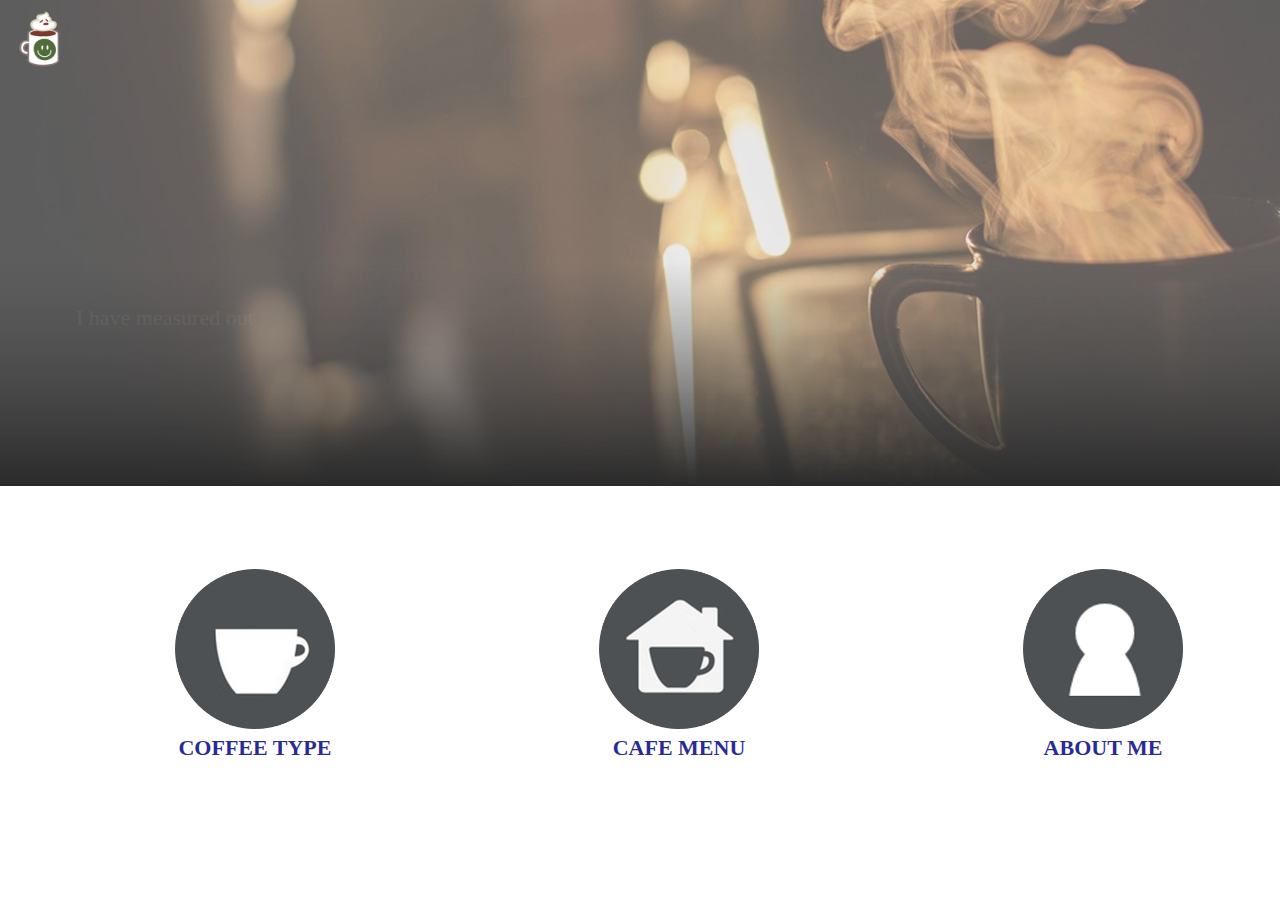
<file: index.html>
<!DOCTYPE html>
<html>
<head>
	<title>About Coffee</title>
</head>
<frameset rows="0,*" frameborder="0">
	<frame src="bgm.html" scrolling="no" marginwidth="0" marginheight="0" noresize="true">
	<frame src="main.html" marginwidth="0" marginheight="0" noresize="true">
</frameset>
</html>
</file>
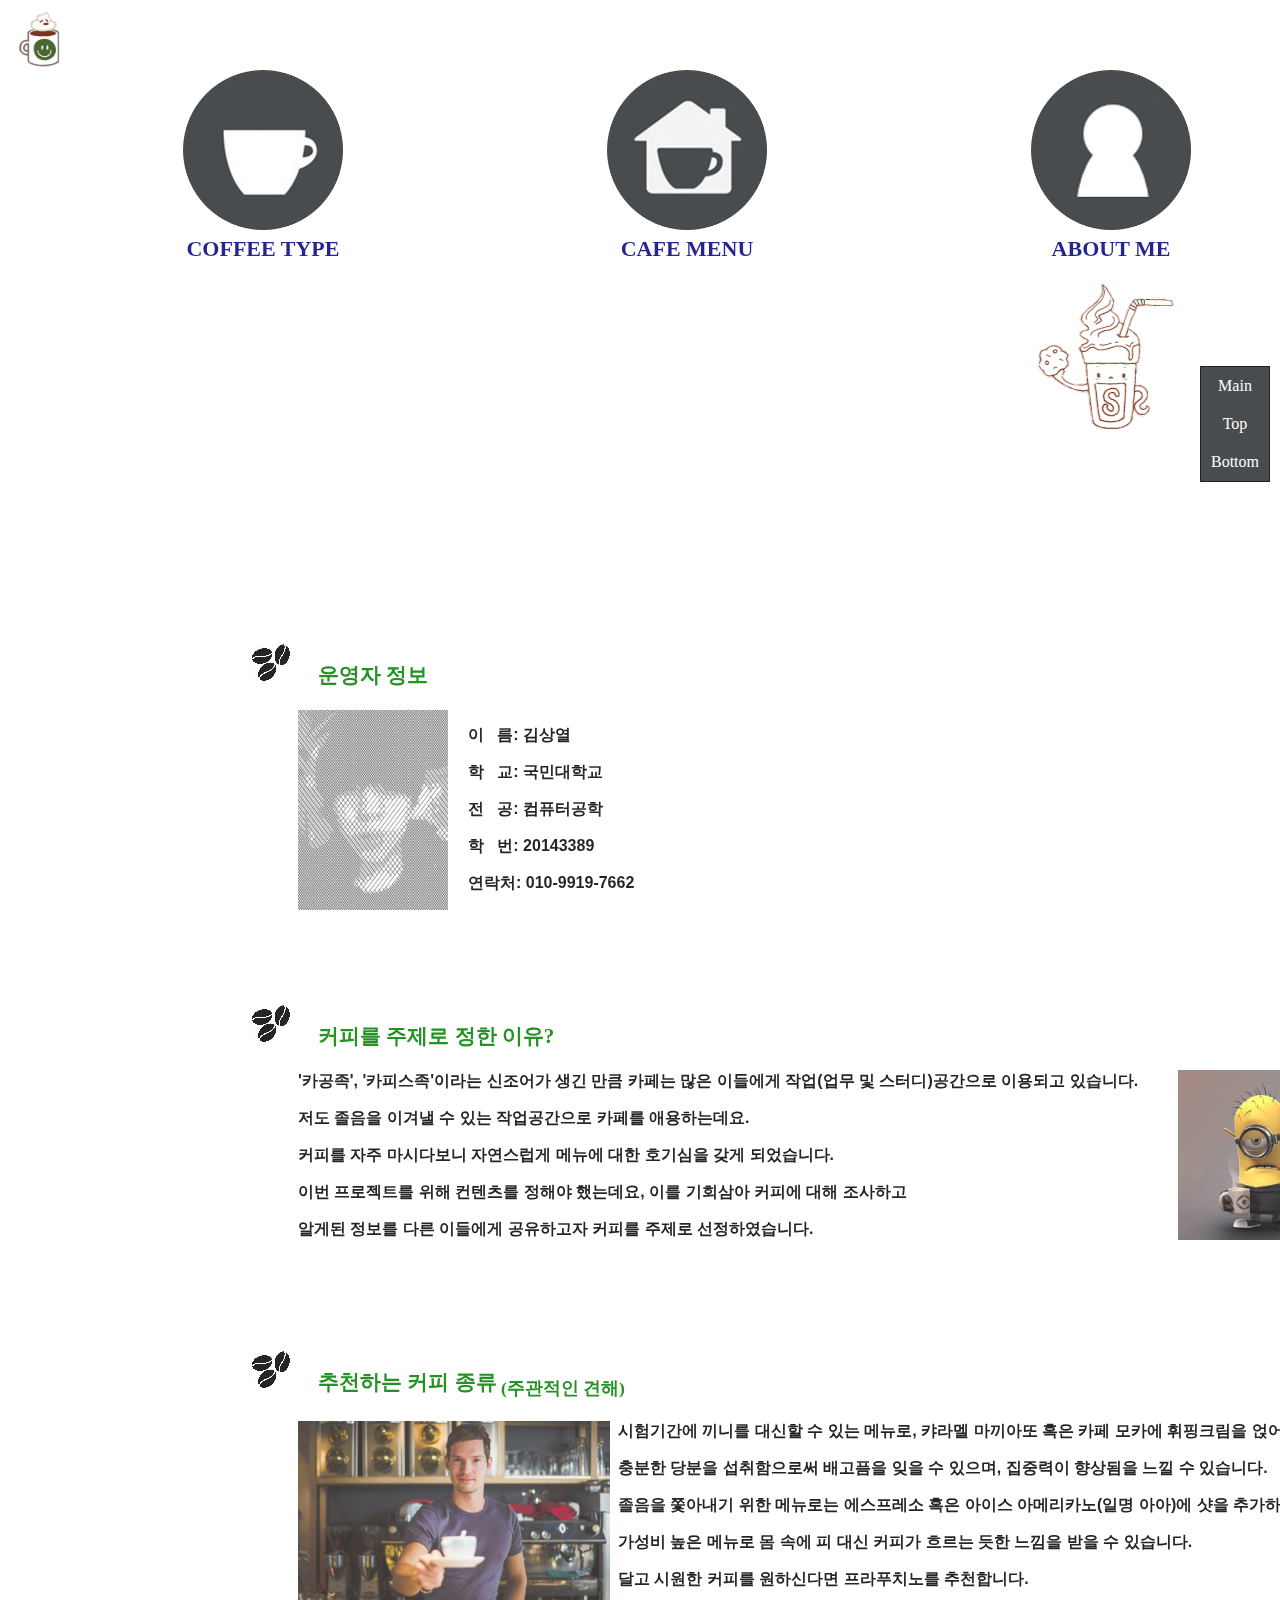
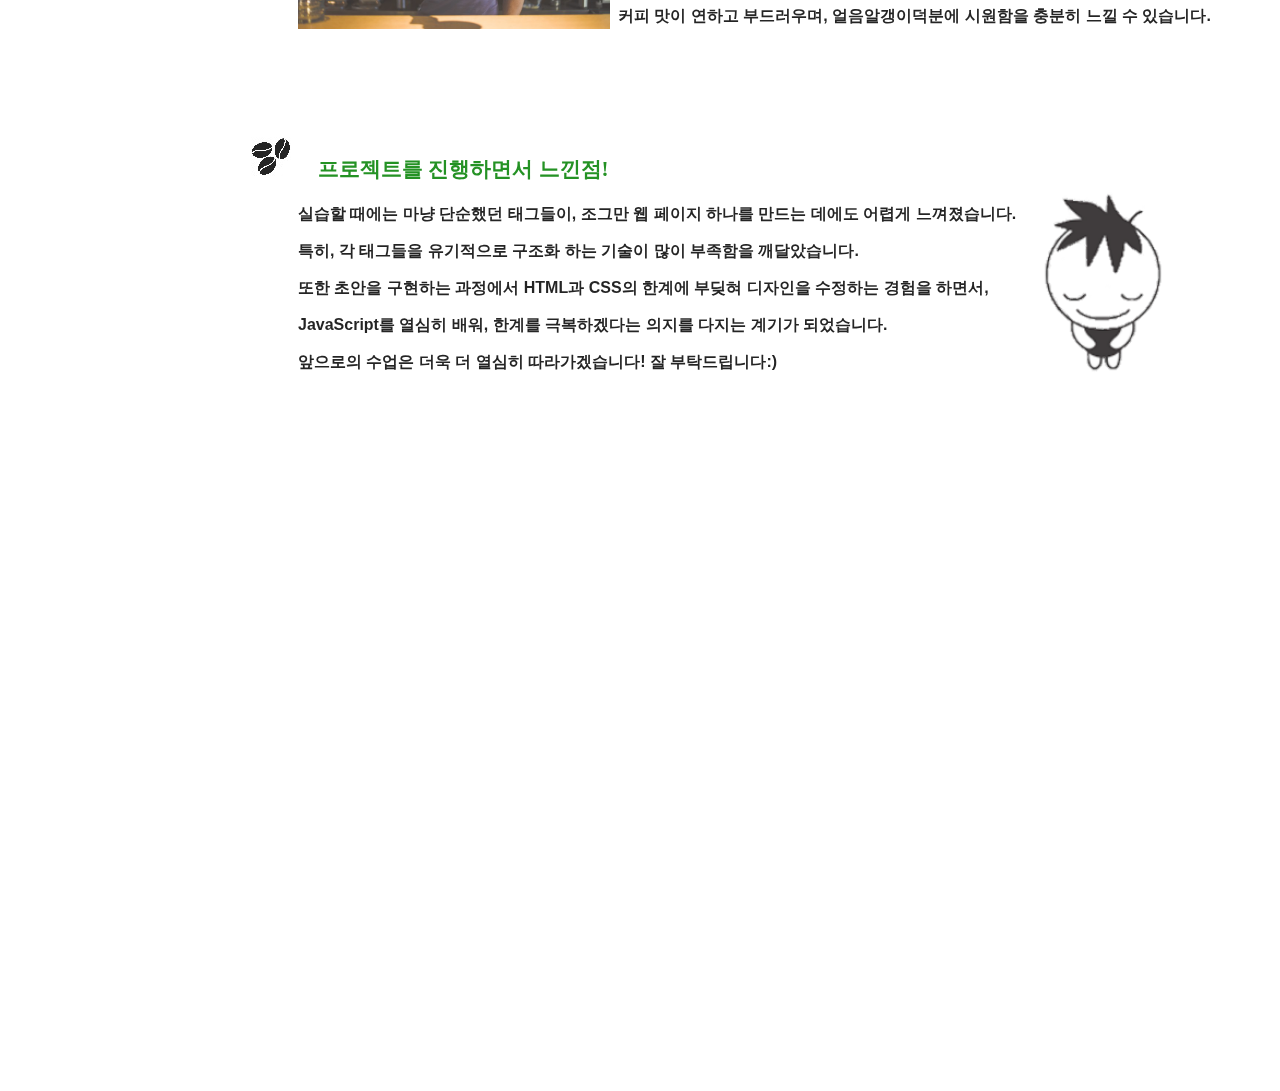
<file: about_Me.html>
<!DOCTYPE html>
<html>
<head>
	<link rel="stylesheet" type="text/css" href="about_me.css">
	<meta charset="utf-8">
	<title>ABOUT ME</title>
	<script type="text/javascript" src="https://code.jquery.com/jquery-2.2.3.min.js"></script>
</head>
<body>
	<nav id="navi">
		<center><ul>
			<li><a href="coffee_Type.html"><img id="icon-coffee" src="icon-coffee.png"><br>COFFEE TYPE</a></li>
			<li id="subNavi"><a><img id="icon-coffee_shop" src="icon-coffee_shop.png"><br>CAFE MENU</a>
				<ul>
					<li><a href="angel.html">Angel in us</a></li>
					<li><a href="hollys.html">Hollys</a></li>
					<li><a href="starbucks.html">Starbucks</a></li>
					<li><a href="pascucci.html">Pascucci</a></li>
					<li><a href="ediya.html">Ediya</a></li>
					<li><a href="bene.html">Cafe Bene</a></li>
					<li><a href="paikdabang.html">Paikdabang</a></li>
					<li><a href="toms.html">Tom N Toms</a></li>
					<li><a href="bean.html">Coffee Bean</a></li>
					<li><a href="twosome.html">A Twosome Place</a></li>
				</ul>
			</li>
			<li><a href="about_Me.html"><img id="icon-person" src="icon-person.png"><br>ABOUT ME</a></li>
		</ul></center>
	</nav>
	<marquee id="moving" style="position:relative;" behavior=alternate scrollamount=10><img src="moving.png"></marquee>
	<div id="about">
		<ul>
			<li><p>운영자 정보</p>
			<img src="myPhoto.jpg" style="width:150px">
				<div style="margin-top: -205px;margin-left: 170px; width: 180px" >
					<p>이&nbsp;&nbsp;&nbsp;름: 김상열</p>
					<p>학&nbsp;&nbsp;&nbsp;교: 국민대학교</p>
					<p>전&nbsp;&nbsp;&nbsp;공: 컴퓨터공학</p>
					<p>학&nbsp;&nbsp;&nbsp;번: 20143389</p>
					<p>연락처: 010-9919-7662</p>
				</div>
			</li>
			<li><p>커피를 주제로 정한 이유?</p>
				<div style="width: 1050px">
					<p>'카공족', '카피스족'이라는 신조어가 생긴 만큼 카페는 많은 이들에게 작업(업무 및 스터디)공간으로 이용되고 있습니다.
					<p>저도 졸음을 이겨낼 수 있는 작업공간으로 카페를 애용하는데요.</p>
					<p>커피를 자주 마시다보니 자연스럽게 메뉴에 대한 호기심을 갖게 되었습니다.</p>
					<p>이번 프로젝트를 위해 컨텐츠를 정해야 했는데요, 이를 기회삼아 커피에 대해 조사하고</p>
					<p>알게된 정보를 다른 이들에게 공유하고자 커피를 주제로 선정하였습니다.</p>
					</p><img src="tired.jpg" style="margin-top:-186px;margin-right:0px;float:right;height:170px; width: auto">
				</div>
			</li>
			<li><p>추천하는 커피 종류<sub> (주관적인 견해)</sub></p>
				<img src="coffee_recommend.jpg" style="height:208px;width: auto">
				<div style="margin-top:-228px;margin-left:320px;width:870px">
					<p>시험기간에 끼니를 대신할 수 있는 메뉴로, 캬라멜 마끼아또 혹은 카페 모카에 휘핑크림을 얹어 먹는 것을 추천합니다.</p>
					<p>충분한 당분을 섭취함으로써 배고픔을 잊을 수 있으며, 집중력이 향상됨을 느낄 수 있습니다.</p>
					<p>졸음을 쫓아내기 위한 메뉴로는 에스프레소 혹은 아이스 아메리카노(일명 아아)에 샷을 추가하여 먹는 것을  추천합니다.</p>
					<p>가성비 높은 메뉴로 몸 속에 피 대신 커피가 흐르는 듯한 느낌을 받을 수 있습니다.</p>
					<p>달고 시원한 커피를 원하신다면 프라푸치노를 추천합니다.</p>
					<p>커피 맛이 연하고 부드러우며, 얼음알갱이덕분에 시원함을 충분히 느낄 수 있습니다.</p>
				</div>
			</li>
			<li><p>프로젝트를 진행하면서 느낀점!</p>
				<div style="width:870px">
					<p>실습할 때에는 마냥 단순했던 태그들이, 조그만 웹 페이지 하나를 만드는 데에도 어렵게 느껴졌습니다.</p>
					<p>특히, 각 태그들을 유기적으로 구조화 하는 기술이 많이 부족함을 깨달았습니다.</p>
					<p>또한 초안을 구현하는 과정에서 HTML과 CSS의 한계에 부딪혀 디자인을 수정하는 경험을 하면서,</p>
					<p>JavaScript를 열심히 배워, 한계를 극복하겠다는 의지를 다지는 계기가 되었습니다.</p>
					<p>앞으로의 수업은 더욱 더 열심히 따라가겠습니다! 잘 부탁드립니다:)</p>
				<img src="finish.png" style="margin-top:-200px;float:right;height:190px;width: auto">
				</div>
			</li>
		</ul>
	</div>
	<div id="bottom" style="height:600px"></div>
	<div id=sideBar>
		<ul>
			<li><a href="main.html">Main</a></li>
			<li><a href="#navi">Top</a></li>
			<li><a href="#bottom">Bottom</a></li>
		</ul>
	</div>
	<img id="trace" style="position:absolute; left:0; top:0; z-index:999; height: 80px;" src="trace.png">
	<script type="text/javascript" src="about_Me.js"></script>
</body>
</html>
</file>
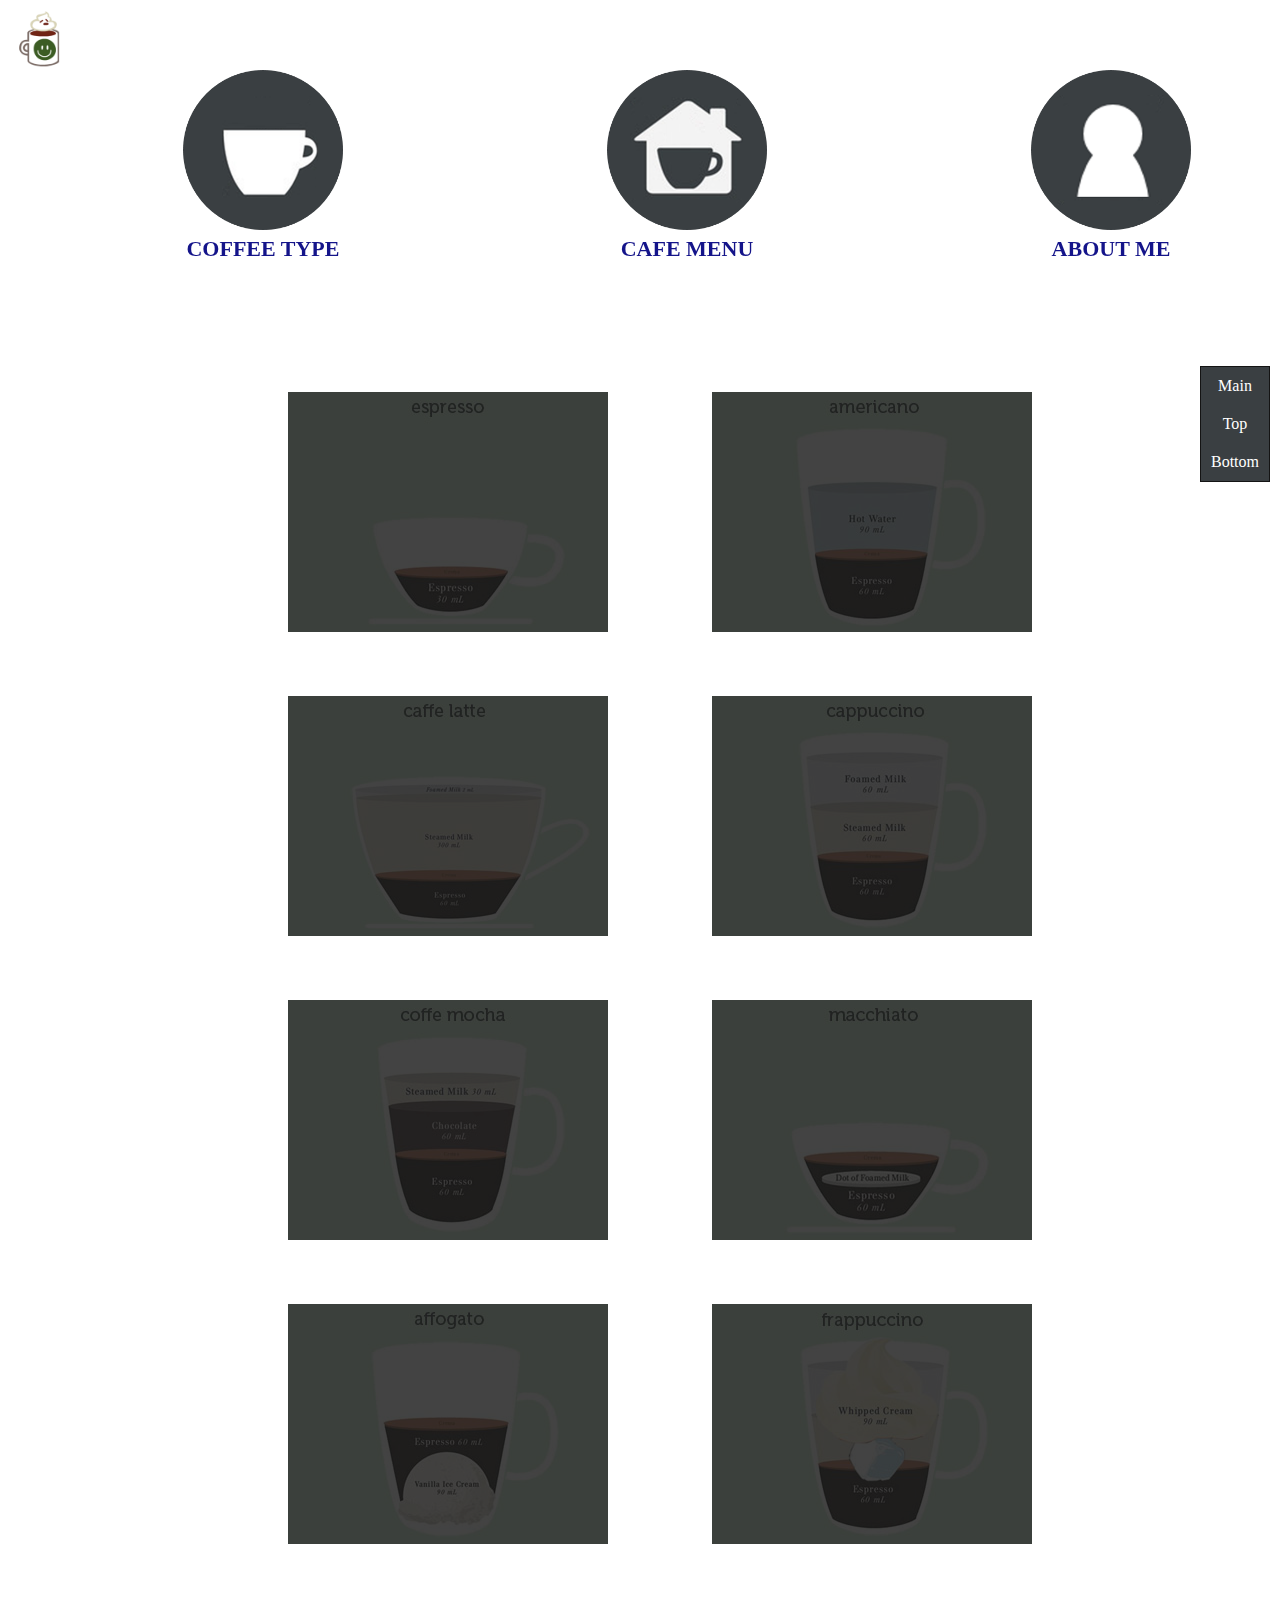
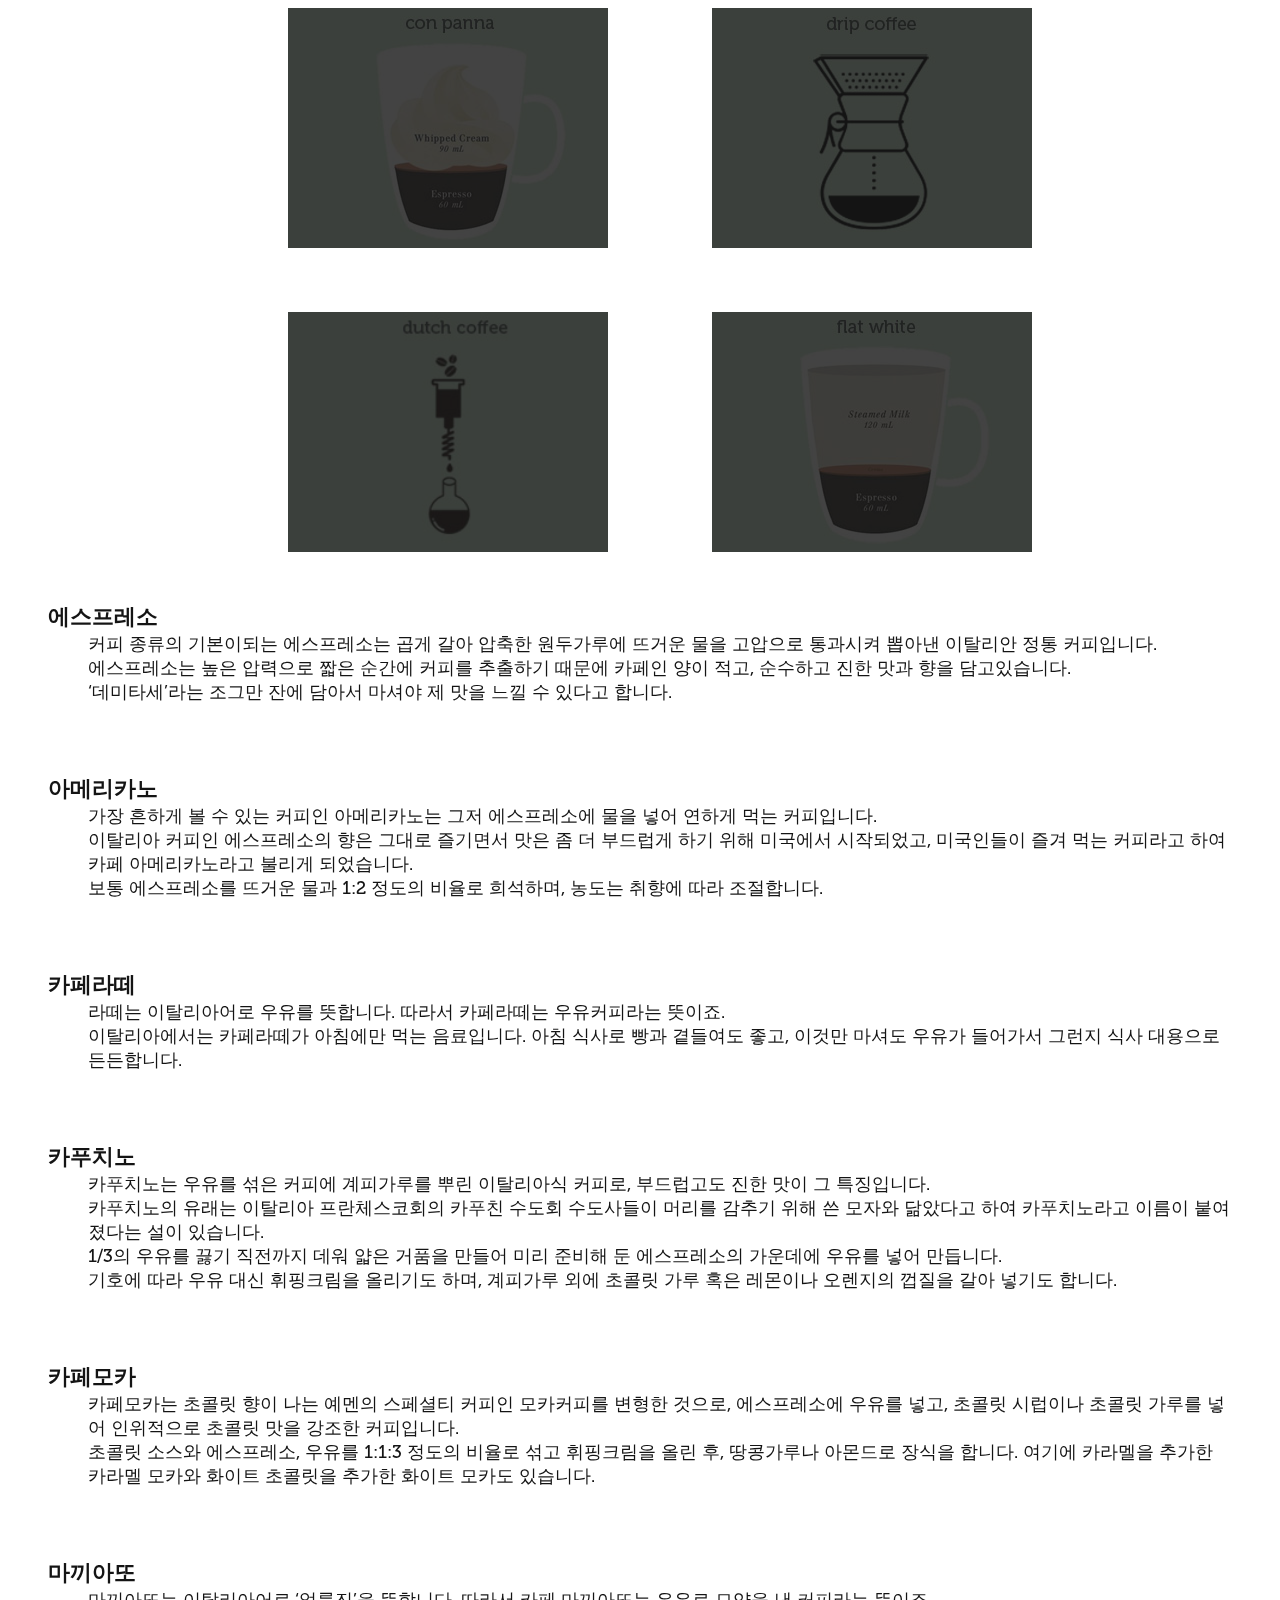
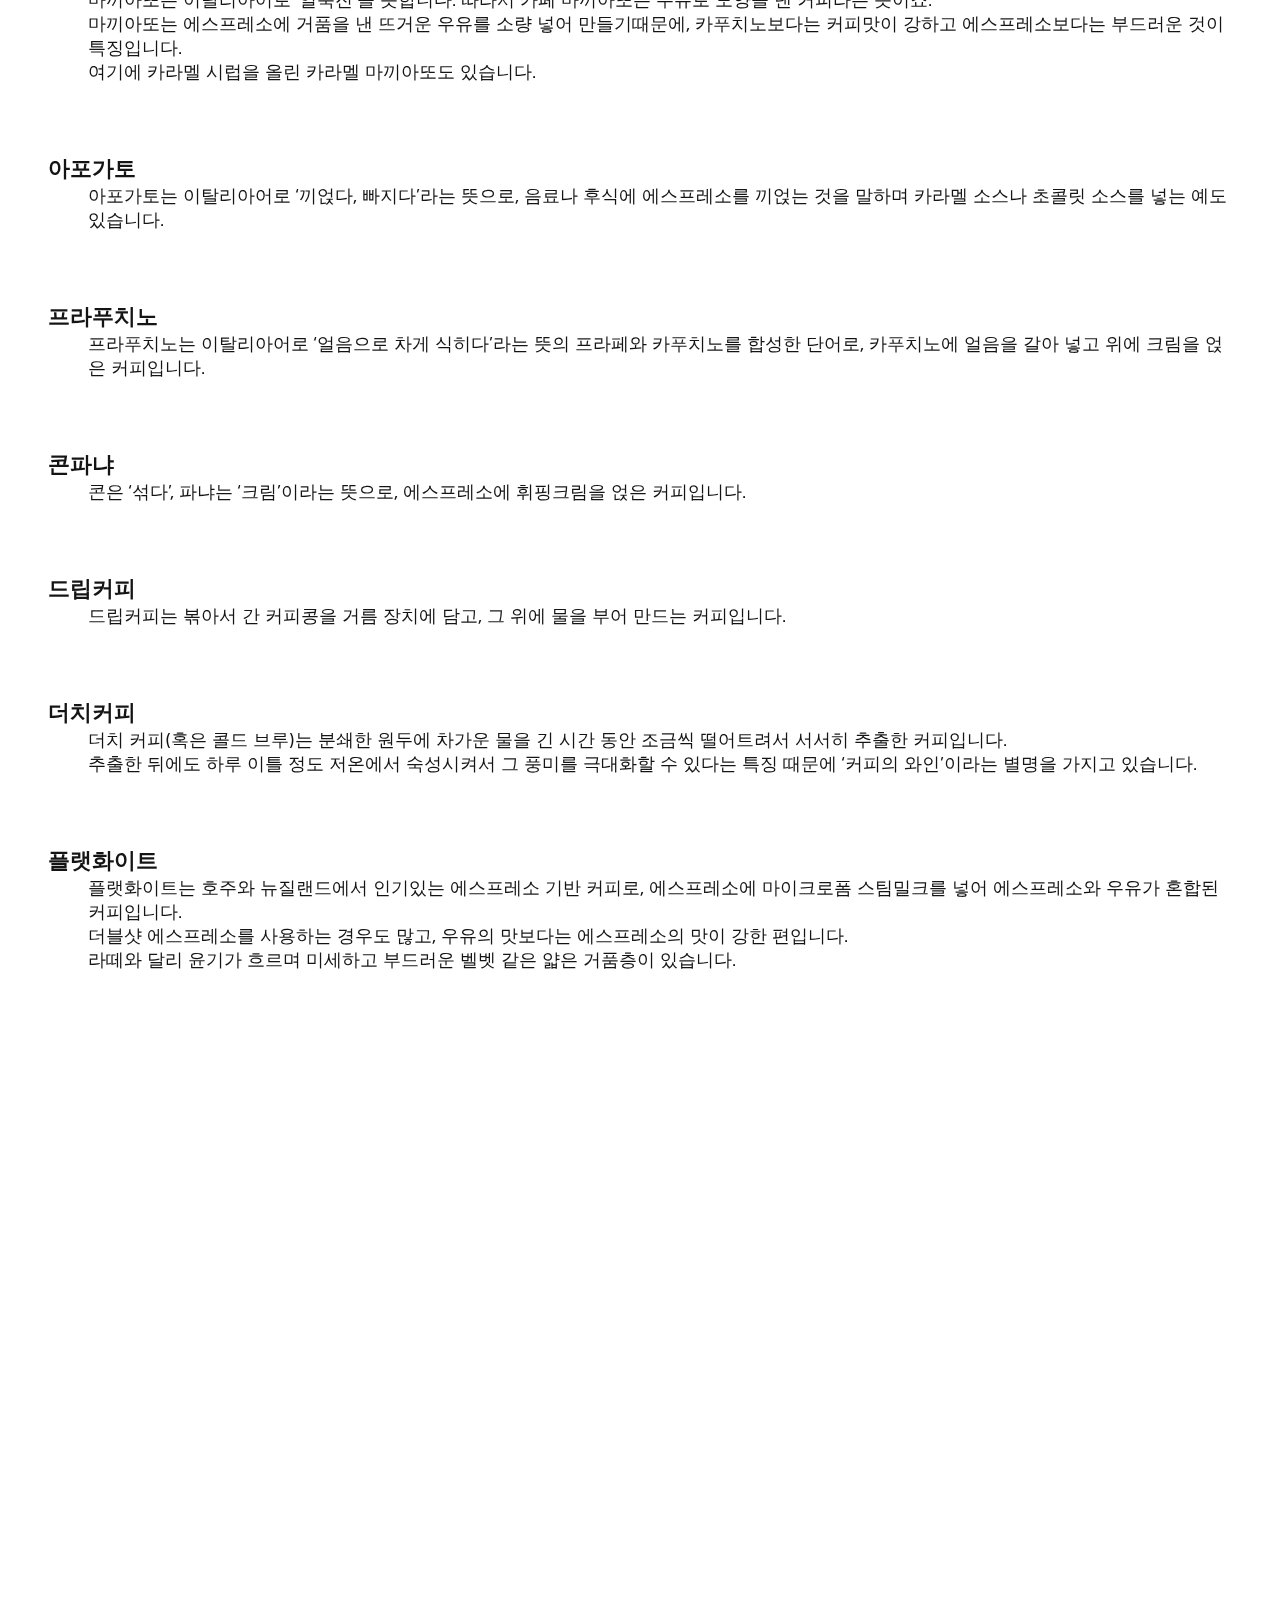
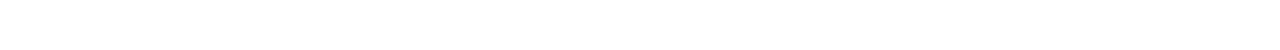
<file: coffee_Type.html>
<!DOCTYPE html>
<html>
<head>
	<link rel="stylesheet" type="text/css" href="type.css">
	<meta charset="utf-8">
	<title>COFFEE TYPE</title>
	<script type="text/javascript" src="https://code.jquery.com/jquery-2.2.3.min.js"></script>
</head>
<body>
	<nav id="navi">
		<center><ul>
			<li><a href="coffee_Type.html"><img id="icon-coffee" src="icon-coffee.png"><br>COFFEE TYPE</a></li>
			<li id="subNavi"><a><img id="icon-coffee_shop" src="icon-coffee_shop.png"><br>CAFE MENU</a>
				<ul>
					<li><a href="angel.html">Angel in us</a></li>
					<li><a href="hollys.html">Hollys</a></li>
					<li><a href="starbucks.html">Starbucks</a></li>
					<li><a href="pascucci.html">Pascucci</a></li>
					<li><a href="ediya.html">Ediya</a></li>
					<li><a href="bene.html">Cafe Bene</a></li>
					<li><a href="paikdabang.html">Paikdabang</a></li>
					<li><a href="toms.html">Tom N Toms</a></li>
					<li><a href="bean.html">Coffee Bean</a></li>
					<li><a href="twosome.html">A Twosome Place</a></li>
				</ul>
			</li>
			<li><a href="about_Me.html"><img id="icon-person" src="icon-person.png"><br>ABOUT ME</a></li>
		</ul></center>
	</nav>

	<div id="coffee_img"><center>
		<ul>
			<li><a href="#espresso"><img src="espresso.jpg" style="width:320px;height: 240px" alt="espresso"><a></li>
			<li><a href="#americano"><img src="americano.jpg" style="width:320px;height: 240px" alt="americano"></a></li>
			<li><a href="#caffeLatte"><img src="caffeLatte.jpg" style="width:320px;height: 240px" alt="conpanna"></a></li>
			<li><a href="#cappuccino"><img src="cappuccino.jpg" style="width:320px;height: 240px" alt="cappuccino"></a></li>
			<li><a href="#caffeMocha"><img src="caffeMocha.jpg" style="width:320px;height: 240px" alt="caffeMocha"></a></li>
			<li><a href="#macchiato"><img src="macchiato.jpg" style="width:320px;height: 240px" alt="macchiato"></a></li>
			<li><a href="#affogato"><img src="affogato.jpg" style="width:320px;height: 240px" alt="affogato"></a></li>
			<li><a href="#frappuccino"><img src="frappuccino.jpg" style="width:320px;height: 240px" alt="frappuccino"></a></li>
			<li><a href="#conPanna"><img src="conPanna.jpg" style="width:320px;height: 240px" alt="conPanna"></a></li>
			<li><a href="#dripCoffee"><img src="dripCoffee.jpg" style="width:320px;height: 240px" alt="dripCoffee"></a></li>
			<li><a href="#dutchCoffee"><img src="dutchCoffee.jpg" style="width:320px;height: 240px" alt="dutchCoffee"></a></li>
			<li><a href="#flatWhite"><img src="flatWhite.jpg" style="width:320px;height: 240px" alt="flatWhite"></a></li>
		</ul>
		</center>
	</div>
	<div id="description">
		<dl><blockquote>
			<dt id="espresso">에스프레소</dt><dd>커피 종류의 기본이되는 에스프레소는 곱게 갈아 압축한 원두가루에 뜨거운 물을 고압으로 통과시켜 뽑아낸 이탈리안 정통 커피입니다.<br>에스프레소는 높은 압력으로 짧은 순간에 커피를 추출하기 때문에 카페인 양이 적고, 순수하고 진한 맛과 향을 담고있습니다.<br>‘데미타세’라는 조그만 잔에 담아서 마셔야 제 맛을 느낄 수 있다고 합니다.</dd>
			<dt id="americano">아메리카노</dt><dd>가장 흔하게 볼 수 있는 커피인 아메리카노는 그저 에스프레소에 물을 넣어 연하게 먹는 커피입니다.<br>이탈리아 커피인 에스프레소의 향은 그대로 즐기면서 맛은 좀 더 부드럽게 하기 위해 미국에서 시작되었고, 미국인들이 즐겨 먹는 커피라고 하여 카페 아메리카노라고 불리게 되었습니다.<br>보통 에스프레소를 뜨거운 물과 1:2 정도의 비율로 희석하며, 농도는 취향에 따라 조절합니다.</dd>
			<dt id="caffeLatte">카페라떼</dt><dd>라떼는 이탈리아어로 우유를 뜻합니다. 따라서 카페라떼는 우유커피라는 뜻이죠.<br>이탈리아에서는 카페라떼가 아침에만 먹는 음료입니다. 아침 식사로 빵과 곁들여도 좋고, 이것만 마셔도 우유가 들어가서 그런지 식사 대용으로 든든합니다.</dd>
			<dt id="cappuccino">카푸치노</dt><dd>카푸치노는 우유를 섞은 커피에 계피가루를 뿌린 이탈리아식 커피로, 부드럽고도 진한 맛이 그 특징입니다.<br>카푸치노의 유래는 이탈리아 프란체스코회의 카푸친 수도회 수도사들이 머리를 감추기 위해 쓴 모자와 닮았다고 하여 카푸치노라고 이름이 붙여졌다는 설이 있습니다.<br>1/3의 우유를 끓기 직전까지 데워 얇은 거품을 만들어 미리 준비해 둔 에스프레소의 가운데에 우유를 넣어 만듭니다.<br>기호에 따라 우유 대신 휘핑크림을 올리기도 하며, 계피가루 외에 초콜릿 가루 혹은 레몬이나 오렌지의 껍질을 갈아 넣기도 합니다.</dd>
			<dt id="caffeMocha">카페모카</dt><dd>카페모카는 초콜릿 향이 나는 예멘의 스페셜티 커피인 모카커피를 변형한 것으로, 에스프레소에 우유를 넣고, 초콜릿 시럽이나 초콜릿 가루를 넣어 인위적으로 초콜릿 맛을 강조한 커피입니다.<br>초콜릿 소스와 에스프레소, 우유를 1:1:3 정도의 비율로 섞고 휘핑크림을 올린 후, 땅콩가루나 아몬드로 장식을 합니다. 여기에 카라멜을 추가한 카라멜 모카와 화이트 초콜릿을 추가한 화이트 모카도 있습니다.</dd>
			<dt id="macchiato">마끼아또</dt><dd>마끼아또는 이탈리아어로 ‘얼룩진’을 뜻합니다. 따라서 카페 마끼아또는 우유로 모양을 낸 커피라는 뜻이죠.<br>마끼아또는 에스프레소에 거품을 낸 뜨거운 우유를 소량 넣어 만들기때문에, 카푸치노보다는 커피맛이 강하고 에스프레소보다는 부드러운 것이 특징입니다.<br>여기에 카라멜 시럽을 올린 카라멜 마끼아또도 있습니다.</dd>
			<dt id="affogato">아포가토</dt><dd>아포가토는 이탈리아어로 ‘끼얹다, 빠지다’라는 뜻으로, 음료나 후식에 에스프레소를 끼얹는 것을 말하며 카라멜 소스나 초콜릿 소스를 넣는 예도 있습니다.</dd>
			<dt id="frappuccino">프라푸치노</dt><dd>프라푸치노는 이탈리아어로 ‘얼음으로 차게 식히다’라는 뜻의 프라페와 카푸치노를 합성한 단어로, 카푸치노에 얼음을 갈아 넣고 위에 크림을 얹은 커피입니다.</dd>
			<dt id="conPanna">콘파냐</dt><dd>콘은 ‘섞다’, 파냐는 ‘크림’이라는 뜻으로, 에스프레소에 휘핑크림을 얹은 커피입니다.</dd>
			<dt id="dripCoffee">드립커피</dt><dd>드립커피는 볶아서 간 커피콩을 거름 장치에 담고, 그 위에 물을 부어 만드는 커피입니다.</dd>
			<dt id="dutchCoffee">더치커피</dt><dd>더치 커피(혹은 콜드 브루)는 분쇄한 원두에 차가운 물을 긴 시간 동안 조금씩 떨어트려서 서서히 추출한 커피입니다.<br>추출한 뒤에도 하루 이틀 정도 저온에서 숙성시켜서 그 풍미를 극대화할 수 있다는 특징 때문에 ‘커피의 와인’이라는 별명을 가지고 있습니다.</dd>
			<dt id="flatWhite">플랫화이트</dt><dd>플랫화이트는 호주와 뉴질랜드에서 인기있는 에스프레소 기반 커피로, 에스프레소에 마이크로폼 스팀밀크를 넣어 에스프레소와 우유가 혼합된 커피입니다.<br>더블샷 에스프레소를 사용하는 경우도 많고, 우유의 맛보다는 에스프레소의 맛이 강한 편입니다.<br>라떼와 달리 윤기가 흐르며 미세하고 부드러운 벨벳 같은 얇은 거품층이 있습니다.</dd>
		</blockquote></dl>
	</div>
	<div id="bottom" style="height:600px"></div>
	<div id=sideBar>
		<ul>
			<li><a href="main.html">Main</a></li>
			<li><a href="#navi">Top</a></li>
			<li><a href="#bottom">Bottom</a></li>
		</ul>
	</div>
	<img id="trace" style="position:absolute; left:0; top:0; z-index:999; height: 80px;" src="trace.png">
	<script type="text/javascript" src="type.js"></script>
</body>
</html>
</file>
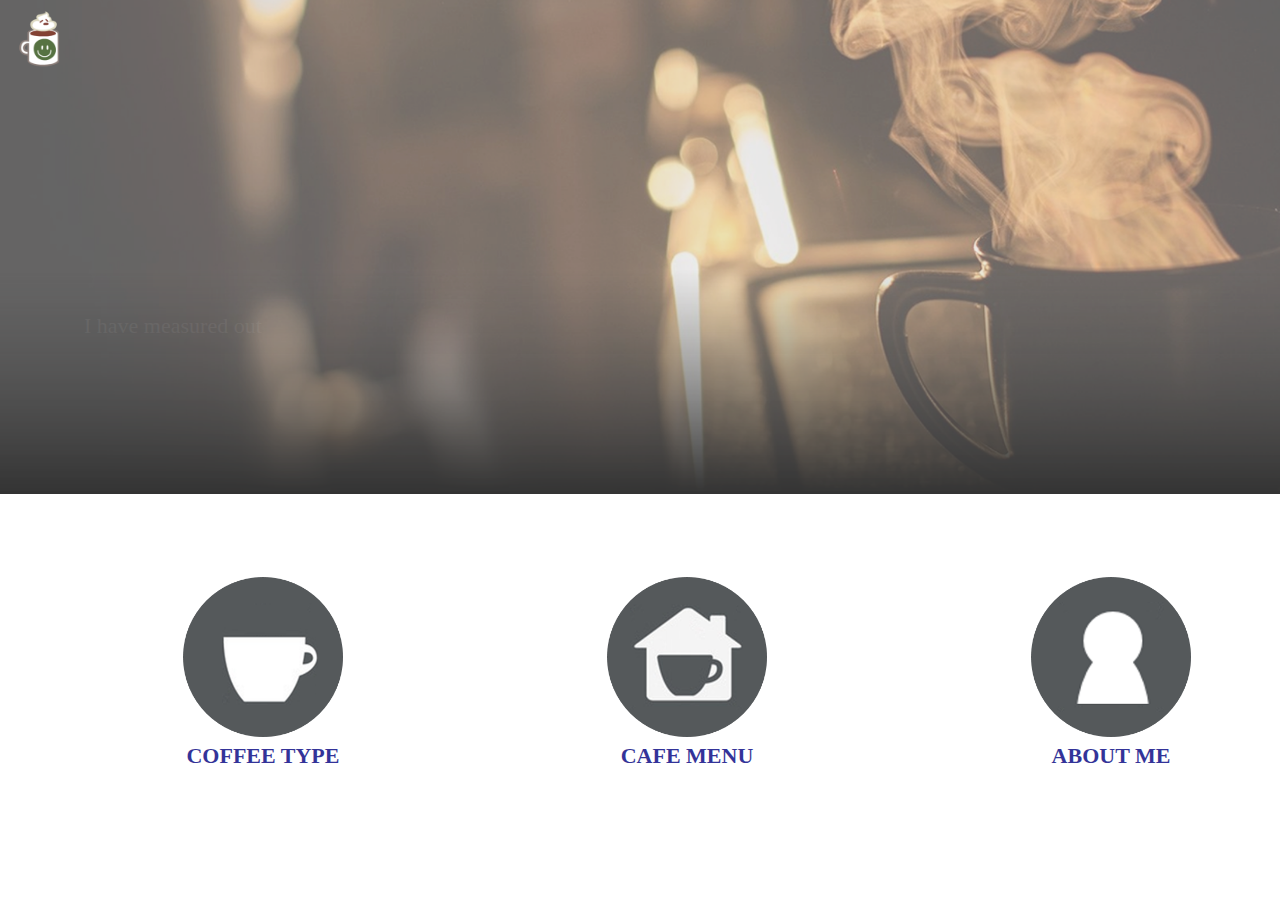
<file: main.html>
<!DOCTYPE html>
<html>
<head>
	<link rel="stylesheet" type="text/css" href="main.css">
	<title>About Coffee</title>
	<script type="text/javascript" src="https://code.jquery.com/jquery-2.2.3.min.js"></script>
	<style>
		.banner{
			margin: -24px;
			text-align: center;
		}
		.banner pre{
			font-family: serif;
			font-size: 22px;
			text-align: right;
			margin-left: 100px;
			margin-top: -200px;
			color: #CBC4C4;
			position: absolute;
		}
	</style>
</head>
<body>
	<div class="banner">
		<img src="Banner.png" width="1569px" height="523px" alt="banner">
		<pre><span id="front" hidden="true">I have measured out</span> <span id="middle" hidden="true">my life with coffee spoons</span>　

		<span id="rear" hidden="true">-T.S Eliot</span></pre>
	</div>
	<nav id="navi">
		<center><ul>
			<li><a href="coffee_Type.html"><img id="icon-coffee" src="icon-coffee.png"><br>COFFEE TYPE</a></li>
			<li id="subNavi"><a><img id="icon-coffee_shop" src="icon-coffee_shop.png"><br>CAFE MENU</a>
				<ul>
					<li><a href="angel.html">Angel in us</a></li>
					<li><a href="hollys.html">Hollys</a></li>
					<li><a href="starbucks.html">Starbucks</a></li>
					<li><a href="pascucci.html">Pascucci</a></li>
					<li><a href="ediya.html">Ediya</a></li>
					<li><a href="bene.html">Cafe Bene</a></li>
					<li><a href="paikdabang.html">Paikdabang</a></li>
					<li><a href="toms.html">Tom N Toms</a></li>
					<li><a href="bean.html">Coffee Bean</a></li>
					<li><a href="twosome.html">A Twosome Place</a></li>
				</ul>
			</li>
			<li><a href="about_Me.html"><img id="icon-person" src="icon-person.png"><br>ABOUT ME</a></li>
		</ul></center>
		<br><br><br><br>
	</nav>
	<img id="trace" style="position:absolute; left:0; top:0; z-index:999; height: 80px;" src="trace.png">
	<script type="text/javascript" src="main.js"></script>
</body>
</html>
</file>
<file: about_me.css>
#navi{
	margin-top:-20px;
}
#navi ul{
	list-style-type: none;
	margin-top: 90px;
	width: 1278px;
	min-width: 1278px;
}
#navi li{
	display: inline-block;
	margin: 0px 130px;
}
#navi img{
	width: 160px;
}
#navi a{
	text-decoration: none;
	font-size: 22px;
	font-weight: bold;
	color: navy;
}
#subNavi ul{
	display: none;
    position: absolute;
    margin-top: -199px;
    margin-left: 140px;
 	width: 170px;
    min-width: 170px;
}
#subNavi li{
	display: block;
	margin: 0px;
	padding: 4px 0px;
	background-color: #3c3c3c;
}
#subNavi:hover ul{
	display: block;
}
#subNavi ul a{
	text-decoration: none;
	font-size: 15px;
	font-weight: bold;
	color: white;
}
#subNavi li:hover a{
	color: #B8EBB8;
}
#sideBar{
	position: fixed;
	right: 10px;
	top: 350px;
	width: 70px;
	text-align: center;
}
#sideBar ul{
	list-style-type: none;
	border: 1px solid;
	height: auto;
	padding: 0px;
	background-color: #2a2f32;
}
#sideBar li{
	padding: 10px 3px;
}
#sideBar li:hover a{
	color: #B8EBB8;
}
#sideBar a{
	text-decoration:none;
	color: white;
}
#about ul{
	list-style-image: url("coffee_beans.jpg");
	margin-top: 200px;
	margin-left: 250px;
}
#about li{
	margin-bottom: 110px; 
}
#about li>p{
	margin-left: 20px;
	font-size: 21px;
	font-weight: bold;
	color: green;
}
#about div{
	font-family: sans-serif;
	font-size: 16px;
	font-weight: bold;
}
</file>
<file: type.css>
@font-face{
	font-family: "Museo";
	font-style: normal;
	src:url('Museo.woff');
}
#navi{
	margin-top:-20px;
}
#navi ul{
	list-style-type: none;
	margin-top: 90px;
	width: 1278px;
	min-width: 1278px;
}
#navi li{
	display: inline-block;
	margin: 0px 130px;
}
#navi img{
	width: 160px;
}
#navi a{
	text-decoration: none;
	font-size: 22px;
	font-weight: bold;
	color: navy;
}
#subNavi ul{
	display: none;
    position: absolute;
    margin-top: -199px;
    margin-left: 140px;
 	width: 170px;
    min-width: 170px;
}
#subNavi li{
	display: block;
	margin: 0px;
	padding: 4px 0px;
	background-color: #3c3c3c;
}
#subNavi:hover ul{
	display: block;
}
#subNavi ul a{
	text-decoration: none;
	font-size: 15px;
	font-weight: bold;
	color: white;
}
#subNavi li:hover a{
	color: #B8EBB8;
}
#coffee_img{
	margin-top: 100px;
}
#coffee_img ul{
	list-style-type: none;
}
#coffee_img li{
	display: inline-block;
	margin: 30px 50px;
}
#coffee_img img{
	filter: brightness(20%);
}
#coffee_img img:hover{
	filter: brightness(100%);
}
#description{
	font-family: "Museo", sans-serif;
}
#description dt{
	font-weight: bold;
	font-size: 22px;
}
#description dd{
	font-size: 18px;
	margin-bottom: 70px;
}
#sideBar{
	position: fixed;
	right: 10px;
	top: 350px;
	width: 70px;
	text-align: center;
}
#sideBar ul{
	list-style-type: none;
	border: 1px solid;
	height: auto;
	padding: 0px;
	background-color: #2a2f32;
}
#sideBar li{
	padding: 10px 3px;
}
#sideBar li:hover a{
	color: #B8EBB8;
}
#sideBar a{
	text-decoration:none;
	color: white;
}
</file>
<file: main.css>
#navi ul{
	list-style-type: none;
	margin-top: 90px;
	width: 1278px;
	min-width: 1278px;
	/*background-color: red;*/
}
#navi li{
	display: inline-block;
	margin: 0px 130px;
}
#navi img{
	width: 160px;
}
#navi a{
	text-decoration: none;
	font-size: 22px;
	font-weight: bold;
	color: navy;
}

#subNavi ul{
	display: none;
    position: absolute;
    margin-top: -199px;
    margin-left: 130px;
 	width: 170px;
    min-width: 170px;
}
#subNavi li{
	display: block;
	margin: 0px;
	padding: 4px 0px;
	background-color: #3c3c3c;
}
#subNavi:hover ul{
	display: block;
}
#subNavi ul a{
	text-decoration: none;
	font-size: 15px;
	font-weight: bold;
	color: white;
}
#subNavi li:hover a{
	color: #B8EBB8;
}
</file>
